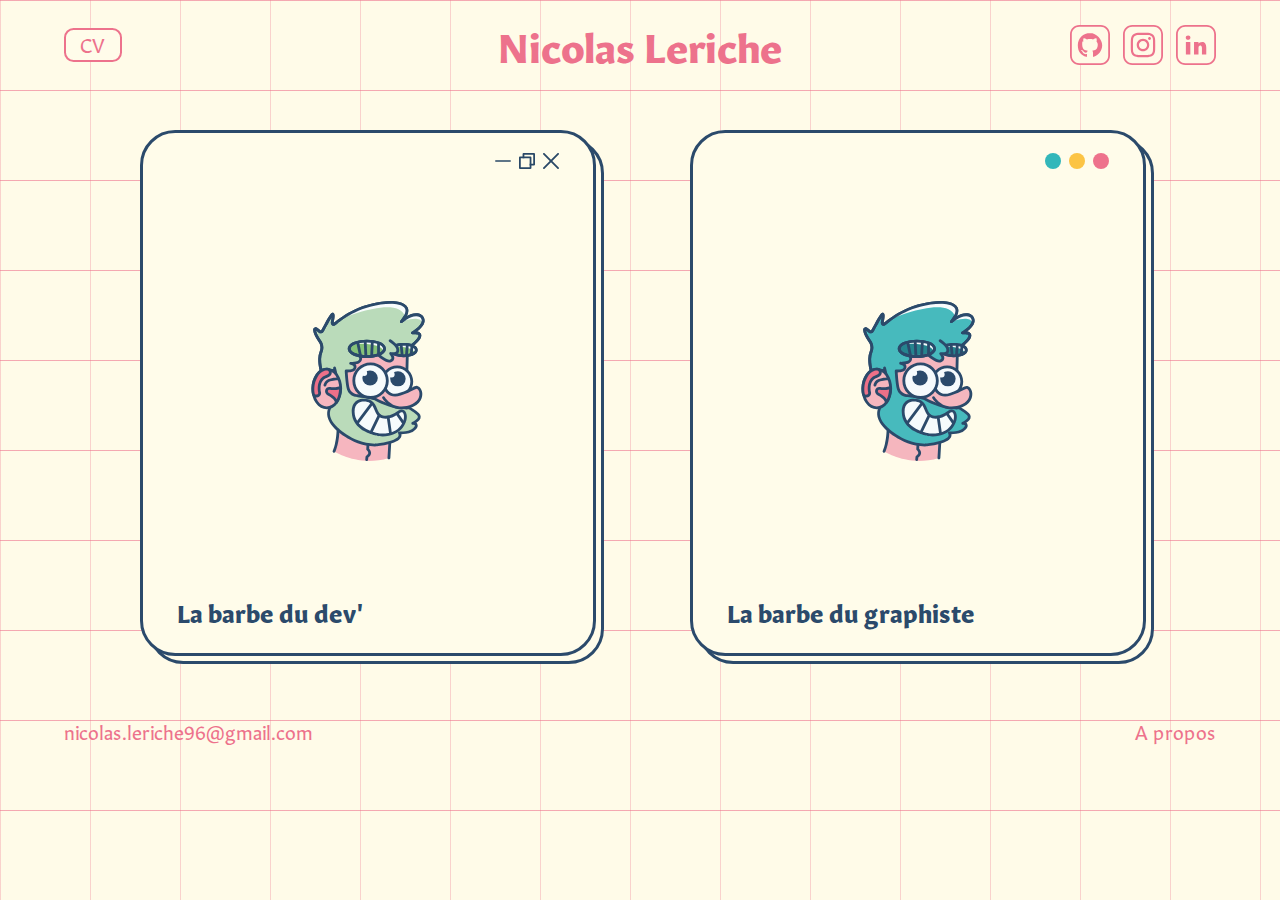
<file: html/index.html>
<!DOCTYPE html>
<html lang="fr">
<head>
    <meta charset="UTF-8">
    <meta name="viewport" content="width=device-width, initial-scale=1.0">
    <link rel="stylesheet" href="../css/style.css">
    <link rel="stylesheet" href="../css/background.css">
    <link rel="stylesheet" href="../css/font.css">
    <link rel="stylesheet" href="../css/card.css">
    <link rel="stylesheet" href="../css/nav.css">
    <title>La barbe du portfolio</title>
</head>
<body>
    <!-- Sprite SVG avec icônes sociales -->
    <svg xmlns="http://www.w3.org/2000/svg" style="display: none;">
        <!-- GitHub -->
        <symbol id="icon-github" viewBox="0 0 408.4 408.4">
            <rect class="st1" width="408.4" height="408.4" rx="116.9" ry="116.9"/>
            <path class="st0" d="M313.7,408.4H94.7c-52.2,0-94.7-42.5-94.7-94.7V94.7C0,42.5,42.5,0,94.7,0h219c52.2,0,94.7,42.5,94.7,94.7v219c0,52.2-42.5,94.7-94.7,94.7h0ZM94.7,18.4c-42.1,0-76.3,34.2-76.3,76.3v219c0,42.1,34.2,76.3,76.3,76.3h219c42.1,0,76.3-34.2,76.3-76.3V94.7c0-42.1-34.2-76.3-76.3-76.3H94.7Z"/>
            <path class="st0" d="M204.2,82.8c-68.7,0-124.5,55.7-124.5,124.5s35.7,101.7,85.1,118.1c6.2,1.1,8.5-2.7,8.5-6s-.1-12.8-.2-23.2c-34.6,7.5-41.9-14.7-41.9-14.7-5.7-14.4-13.8-18.2-13.8-18.2-11.3-7.7.8-7.6.8-7.6,12.5.9,19.1,12.8,19.1,12.8,11.1,19,29.1,13.5,36.2,10.4,1.1-8,4.3-13.5,7.9-16.6-27.6-3.1-56.7-13.8-56.7-61.5s4.9-24.7,12.8-33.4c-1.3-3.1-5.6-15.8,1.2-32.9,0,0,10.4-3.4,34.2,12.8,9.9-2.8,20.6-4.1,31.2-4.2,10.6,0,21.2,1.4,31.2,4.2,23.8-16.1,34.2-12.8,34.2-12.8,6.8,17.1,2.5,29.8,1.2,32.9,8,8.7,12.8,19.8,12.8,33.4,0,47.8-29.1,58.3-56.8,61.4,4.5,3.9,8.4,11.4,8.4,23,0,16.6-.1,30.1-.1,34.2s2.2,7.2,8.6,6c49.4-16.5,85-63.1,85-118.1s-55.7-124.5-124.5-124.5h0Z"/>
        </symbol>

        <!-- Instagram -->
        <symbol id="icon-instagram" viewBox="0 0 408.4 408.4">
            <rect class="st1" width="408.4" height="408.4" rx="116.9" ry="116.9"/>
            <path class="st0" d="M313.7,408.4H94.7c-52.2,0-94.7-42.5-94.7-94.7V94.7C0,42.5,42.5,0,94.7,0h219c52.2,0,94.7,42.5,94.7,94.7v219c0,52.2-42.5,94.7-94.7,94.7h0ZM94.7,18.4c-42.1,0-76.3,34.2-76.3,76.3v219c0,42.1,34.2,76.3,76.3,76.3h219c42.1,0,76.3-34.2,76.3-76.3V94.7c0-42.1-34.2-76.3-76.3-76.3H94.7Z"/>
            <path class="st0" d="M204.2,101.8c33.4,0,37.3.1,50.5.7,12.2.6,18.8,2.6,23.2,4.3,5.8,2.3,10,5,14.4,9.3,4.4,4.4,7.1,8.5,9.3,14.4,1.7,4.4,3.8,11,4.3,23.2.6,13.2.7,17.1.7,50.5s-.1,37.3-.7,50.5c-.6,12.2-2.6,18.8-4.3,23.2-2.3,5.8-5,10-9.3,14.4s-8.5,7.1-14.4,9.3c-4.4,1.7-11,3.8-23.2,4.3-13.2.6-17.1.7-50.5.7s-37.3-.1-50.5-.7c-12.2-.6-18.8-2.6-23.2-4.3-5.8-2.3-10-5-14.4-9.3s-7.1-8.5-9.3-14.4c-1.7-4.4-3.8-11-4.3-23.2-.6-13.2-.7-17.1-.7-50.5s.1-37.3.7-50.5c.6-12.2,2.6-18.8,4.3-23.2,2.3-5.8,5-10,9.3-14.4,4.4-4.4,8.5-7.1,14.4-9.3,4.4-1.7,11-3.8,23.2-4.3,13.2-.6,17.1-.7,50.5-.7M204.2,79.3c-33.9,0-38.2.1-51.5.8-13.3.6-22.4,2.7-30.3,5.8-8.2,3.2-15.2,7.5-22.1,14.4-6.9,6.9-11.2,13.9-14.4,22.1-3.1,8-5.2,17-5.8,30.3-.6,13.3-.8,17.6-.8,51.5s.1,38.2.8,51.5c.6,13.3,2.7,22.4,5.8,30.3,3.2,8.2,7.5,15.2,14.4,22.1,6.9,6.9,13.9,11.2,22.1,14.4,8,3.1,17,5.2,30.3,5.8,13.3.6,17.6.8,51.5.8s38.2-.1,51.5-.8c13.3-.6,22.4-2.7,30.3-5.8,8.2-3.2,15.2-7.5,22.1-14.4,6.9-6.9,11.2-13.9,14.4-22.1,3.1-8,5.2-17,5.8-30.3.6-13.3.8-17.6.8-51.5s-.1-38.2-.8-51.5c-.6-13.3-2.7-22.4-5.8-30.3-3.2-8.2-7.5-15.2-14.4-22.1-6.9-6.9-13.9-11.2-22.1-14.4-8-3.1-17-5.2-30.3-5.8-13.3-.6-17.6-.8-51.5-.8ZM204.2,140.1c-35.4,0-64.1,28.7-64.1,64.1s28.7,64.1,64.1,64.1,64.1-28.7,64.1-64.1-28.7-64.1-64.1-64.1h0ZM204.2,245.9c-23,0-41.6-18.6-41.6-41.6s18.6-41.6,41.6-41.6,41.6,18.6,41.6,41.6-18.6,41.6-41.6,41.6h0ZM285.9,137.5c0,8.3-6.7,15-15,15s-15-6.7-15-15,6.7-15,15-15,15,6.7,15,15Z"/>
        </symbol>

        <!-- LinkedIn -->
        <symbol id="icon-linkedin" viewBox="0 0 408.4 408.4">
            <rect class="st1" width="408.4" height="408.4" rx="116.9" ry="116.9"/>
            <path class="st0" d="M313.7,408.4H94.7c-52.2,0-94.7-42.5-94.7-94.7V94.7C0,42.5,42.5,0,94.7,0h219c52.2,0,94.7,42.5,94.7,94.7v219c0,52.2-42.5,94.7-94.7,94.7ZM94.7,18.4c-42.1,0-76.3,34.2-76.3,76.3v219c0,42.1,34.2,76.3,76.3,76.3h219c42.1,0,76.3-34.2,76.3-76.3V94.7c0-42.1-34.2-76.3-76.3-76.3H94.7Z"/>
            <path class="st0" d="M124.3,107.8c-15.5,0-24.8,9.3-24.8,21.7s9.3,21.6,23.2,21.6,24.8-9.3,24.8-21.6-9.3-21.7-23.2-21.7ZM100.8,174.3v126.4h45.6v-126.4h-45.6ZM184,174.3v126.4h45.6v-69.1c0-20.6,14.7-23.5,19.1-23.5s16.2,4.4,16.2,23.5v69.1h44.1v-69.1c0-39.7-17.6-57.3-39.7-57.3s-33.8,7.3-39.7,17.6v-17.6h-45.6,0Z"/>
        </symbol>
    </svg>
    <div class="Grille">
        <header>
            <nav>
                <div class="cv">
                    <a href="https://ugc.production.linktr.ee/335f0bf7-d2ad-45ad-af68-4c1216f70c88_cv-nicolas-leriche-2025.pdf" target="_blank">CV</a>
                </div>
                <div class="nom">
                    <h1>Nicolas Leriche</h1>
                </div>
                <div class="reseaux">
                    <a href="https://github.com/Nicolrc" target="_blank">
                        <svg class="github">
                            <use xlink:href="#icon-github"></use>
                        </svg>
                    </a>
                    <a href="https://www.instagram.com/labarbedugraphiste/" target="_blank">
                        <svg class="instagram">
                            <use xlink:href="#icon-instagram"></use>
                        </svg>
                    </a>
                    <a href="https://www.linkedin.com/in/nicolasleriche/" target="_blank">
                        <svg class="linkedin">
                            <use xlink:href="#icon-linkedin"></use>
                        </svg>
                    </a>
                </div>
            </nav>
        </header>
        <div class="containerCard">
            <div class="card-wrapper">
                <div class="card-background"></div>
                <div class="cardDev">
                    <div class="feunetre">
                        <img src="../img/winmoins.svg" alt="" aria-hidden="true">
                        <img src="../img/winfeunetre.svg" alt="" aria-hidden="true">
                        <img src="../img/wincroix.svg" alt="" aria-hidden="true">
                    </div>
                    <div class="logodev">
                        <img src="../img/logodev.svg" alt="Logo la barbe du dev'">
                    </div>
                    <div class="description">
                        <h2>La barbe du dev'</h2>
                    </div>
                </div>
            </div>

            <div class="card-wrapper">
                <div class="card-background"></div>
                <div class="cardGraph">
                    <div class="feunetre">
                        <img src="../img/applebtnbleu.svg" alt="" aria-hidden="true">
                        <img src="../img/applebtnjaune.svg" alt="" aria-hidden="true">
                        <img src="../img/applebtnrose.svg" alt="" aria-hidden="true">
                    </div>
                    <div class="logograph">
                        <img src="../img/logograph.svg" alt="Logo la barbe du graphiste">
                    </div>
                    <div class="description">
                        <h2>La barbe du graphiste</h2>
                    </div>
                </div>
            </div>
            </div>

        <div class="pied">
            <div class="mail">
                <p>
                    <a href="mailto:nicolas.leriche96@gmail.com" target="_blank">nicolas.leriche96@gmail.com</a>
                </p>
            </div>
            <div class="apropos">
                <a href="#">A propos</a>
            </div>
        </div>
    </div>
</body>
</html>
</file>
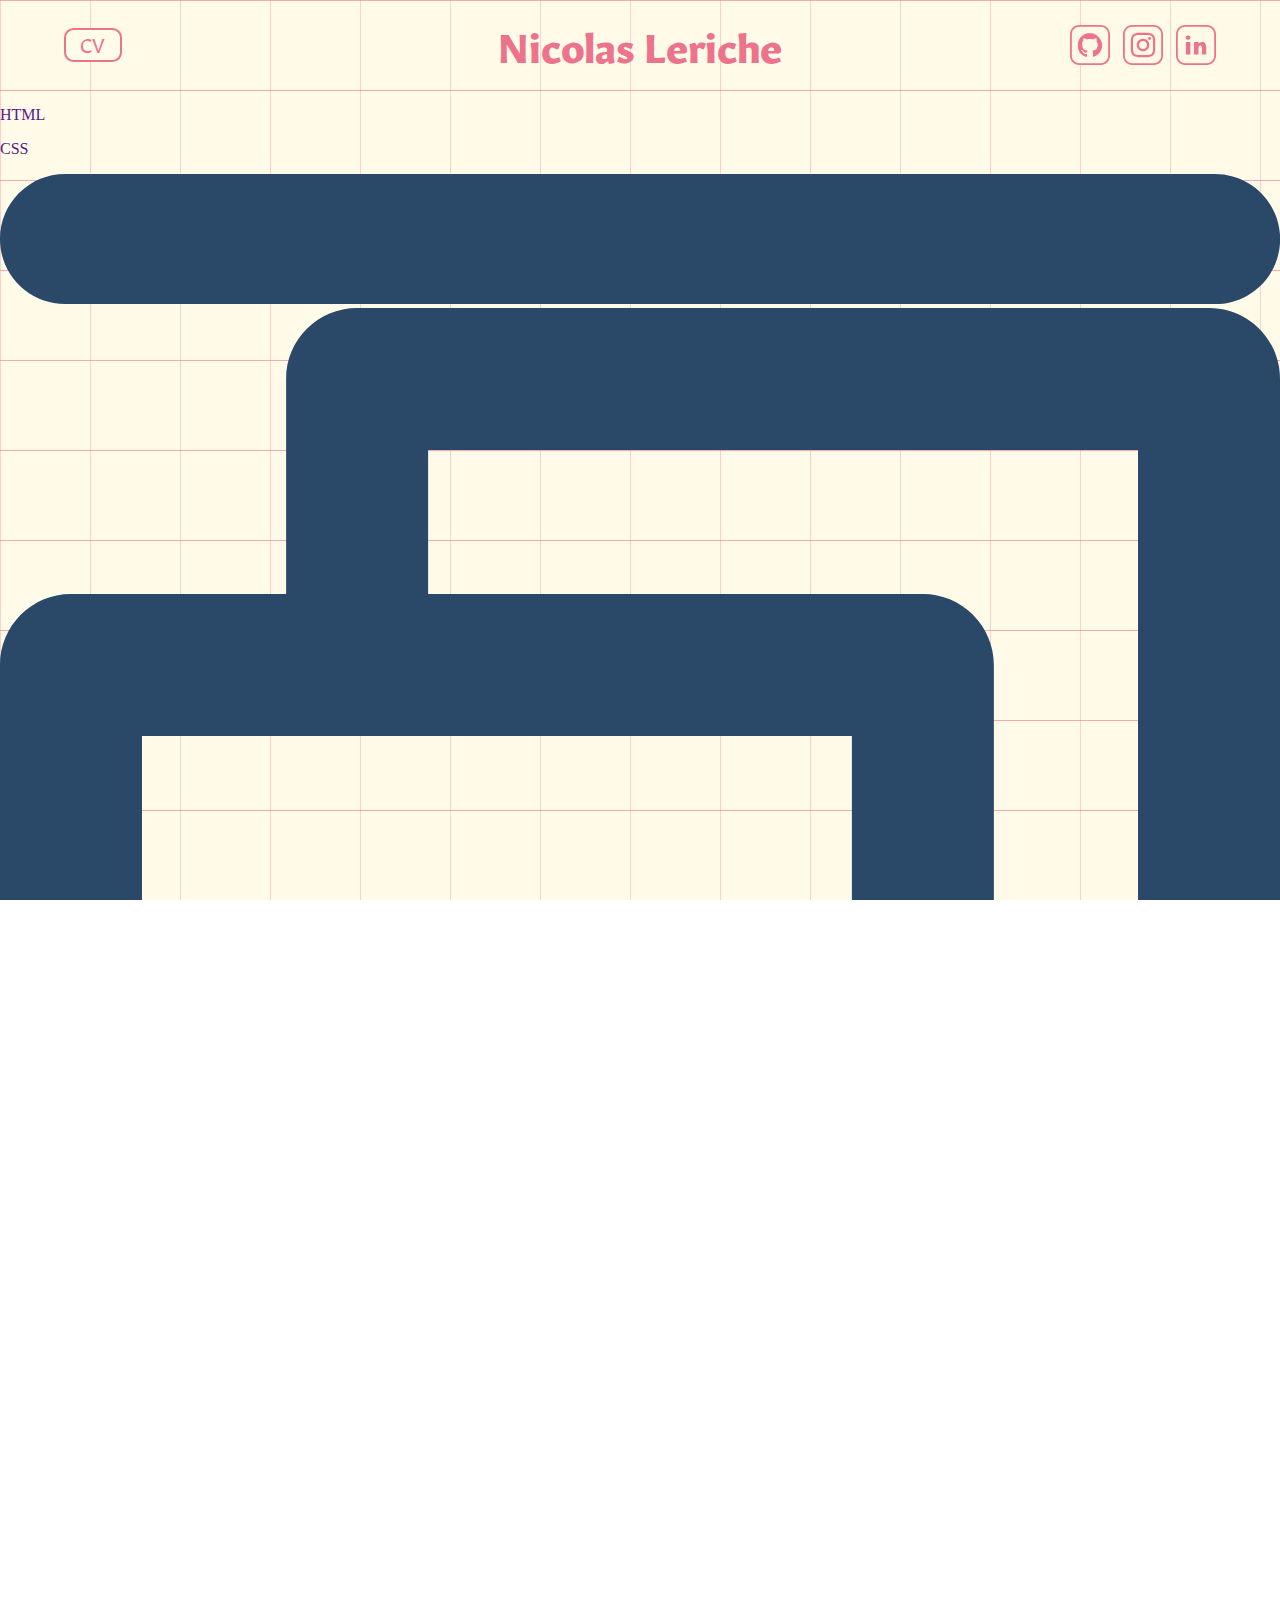
<file: html/projetsDev.html>
<!DOCTYPE html>
<html lang="fr">
<head>
    <meta charset="UTF-8">
    <meta name="viewport" content="width=device-width, initial-scale=1.0">
    <link rel="stylesheet" href="../css/style.css">
    <link rel="stylesheet" href="../css/background.css">
    <link rel="stylesheet" href="../css/font.css">
    <link rel="stylesheet" href="../css/card.css">
    <link rel="stylesheet" href="../css/nav.css">
    <link rel="stylesheet" href="../css/variable.css">
    <title>La barbe du portfolio</title>
</head>
<body>
<!-- Sprite SVG avec icônes sociales -->
<svg xmlns="http://www.w3.org/2000/svg" style="display: none;">
    <!-- GitHub -->
    <symbol id="icon-github" viewBox="0 0 408.4 408.4">
        <rect class="st1" width="408.4" height="408.4" rx="116.9" ry="116.9"/>
        <path class="st0" d="M313.7,408.4H94.7c-52.2,0-94.7-42.5-94.7-94.7V94.7C0,42.5,42.5,0,94.7,0h219c52.2,0,94.7,42.5,94.7,94.7v219c0,52.2-42.5,94.7-94.7,94.7h0ZM94.7,18.4c-42.1,0-76.3,34.2-76.3,76.3v219c0,42.1,34.2,76.3,76.3,76.3h219c42.1,0,76.3-34.2,76.3-76.3V94.7c0-42.1-34.2-76.3-76.3-76.3H94.7Z"/>
        <path class="st0" d="M204.2,82.8c-68.7,0-124.5,55.7-124.5,124.5s35.7,101.7,85.1,118.1c6.2,1.1,8.5-2.7,8.5-6s-.1-12.8-.2-23.2c-34.6,7.5-41.9-14.7-41.9-14.7-5.7-14.4-13.8-18.2-13.8-18.2-11.3-7.7.8-7.6.8-7.6,12.5.9,19.1,12.8,19.1,12.8,11.1,19,29.1,13.5,36.2,10.4,1.1-8,4.3-13.5,7.9-16.6-27.6-3.1-56.7-13.8-56.7-61.5s4.9-24.7,12.8-33.4c-1.3-3.1-5.6-15.8,1.2-32.9,0,0,10.4-3.4,34.2,12.8,9.9-2.8,20.6-4.1,31.2-4.2,10.6,0,21.2,1.4,31.2,4.2,23.8-16.1,34.2-12.8,34.2-12.8,6.8,17.1,2.5,29.8,1.2,32.9,8,8.7,12.8,19.8,12.8,33.4,0,47.8-29.1,58.3-56.8,61.4,4.5,3.9,8.4,11.4,8.4,23,0,16.6-.1,30.1-.1,34.2s2.2,7.2,8.6,6c49.4-16.5,85-63.1,85-118.1s-55.7-124.5-124.5-124.5h0Z"/>
    </symbol>

    <!-- Instagram -->
    <symbol id="icon-instagram" viewBox="0 0 408.4 408.4">
        <rect class="st1" width="408.4" height="408.4" rx="116.9" ry="116.9"/>
        <path class="st0" d="M313.7,408.4H94.7c-52.2,0-94.7-42.5-94.7-94.7V94.7C0,42.5,42.5,0,94.7,0h219c52.2,0,94.7,42.5,94.7,94.7v219c0,52.2-42.5,94.7-94.7,94.7h0ZM94.7,18.4c-42.1,0-76.3,34.2-76.3,76.3v219c0,42.1,34.2,76.3,76.3,76.3h219c42.1,0,76.3-34.2,76.3-76.3V94.7c0-42.1-34.2-76.3-76.3-76.3H94.7Z"/>
        <path class="st0" d="M204.2,101.8c33.4,0,37.3.1,50.5.7,12.2.6,18.8,2.6,23.2,4.3,5.8,2.3,10,5,14.4,9.3,4.4,4.4,7.1,8.5,9.3,14.4,1.7,4.4,3.8,11,4.3,23.2.6,13.2.7,17.1.7,50.5s-.1,37.3-.7,50.5c-.6,12.2-2.6,18.8-4.3,23.2-2.3,5.8-5,10-9.3,14.4s-8.5,7.1-14.4,9.3c-4.4,1.7-11,3.8-23.2,4.3-13.2.6-17.1.7-50.5.7s-37.3-.1-50.5-.7c-12.2-.6-18.8-2.6-23.2-4.3-5.8-2.3-10-5-14.4-9.3s-7.1-8.5-9.3-14.4c-1.7-4.4-3.8-11-4.3-23.2-.6-13.2-.7-17.1-.7-50.5s.1-37.3.7-50.5c.6-12.2,2.6-18.8,4.3-23.2,2.3-5.8,5-10,9.3-14.4,4.4-4.4,8.5-7.1,14.4-9.3,4.4-1.7,11-3.8,23.2-4.3,13.2-.6,17.1-.7,50.5-.7M204.2,79.3c-33.9,0-38.2.1-51.5.8-13.3.6-22.4,2.7-30.3,5.8-8.2,3.2-15.2,7.5-22.1,14.4-6.9,6.9-11.2,13.9-14.4,22.1-3.1,8-5.2,17-5.8,30.3-.6,13.3-.8,17.6-.8,51.5s.1,38.2.8,51.5c.6,13.3,2.7,22.4,5.8,30.3,3.2,8.2,7.5,15.2,14.4,22.1,6.9,6.9,13.9,11.2,22.1,14.4,8,3.1,17,5.2,30.3,5.8,13.3.6,17.6.8,51.5.8s38.2-.1,51.5-.8c13.3-.6,22.4-2.7,30.3-5.8,8.2-3.2,15.2-7.5,22.1-14.4,6.9-6.9,11.2-13.9,14.4-22.1,3.1-8,5.2-17,5.8-30.3.6-13.3.8-17.6.8-51.5s-.1-38.2-.8-51.5c-.6-13.3-2.7-22.4-5.8-30.3-3.2-8.2-7.5-15.2-14.4-22.1-6.9-6.9-13.9-11.2-22.1-14.4-8-3.1-17-5.2-30.3-5.8-13.3-.6-17.6-.8-51.5-.8ZM204.2,140.1c-35.4,0-64.1,28.7-64.1,64.1s28.7,64.1,64.1,64.1,64.1-28.7,64.1-64.1-28.7-64.1-64.1-64.1h0ZM204.2,245.9c-23,0-41.6-18.6-41.6-41.6s18.6-41.6,41.6-41.6,41.6,18.6,41.6,41.6-18.6,41.6-41.6,41.6h0ZM285.9,137.5c0,8.3-6.7,15-15,15s-15-6.7-15-15,6.7-15,15-15,15,6.7,15,15Z"/>
    </symbol>

    <!-- LinkedIn -->
    <symbol id="icon-linkedin" viewBox="0 0 408.4 408.4">
        <rect class="st1" width="408.4" height="408.4" rx="116.9" ry="116.9"/>
        <path class="st0" d="M313.7,408.4H94.7c-52.2,0-94.7-42.5-94.7-94.7V94.7C0,42.5,42.5,0,94.7,0h219c52.2,0,94.7,42.5,94.7,94.7v219c0,52.2-42.5,94.7-94.7,94.7ZM94.7,18.4c-42.1,0-76.3,34.2-76.3,76.3v219c0,42.1,34.2,76.3,76.3,76.3h219c42.1,0,76.3-34.2,76.3-76.3V94.7c0-42.1-34.2-76.3-76.3-76.3H94.7Z"/>
        <path class="st0" d="M124.3,107.8c-15.5,0-24.8,9.3-24.8,21.7s9.3,21.6,23.2,21.6,24.8-9.3,24.8-21.6-9.3-21.7-23.2-21.7ZM100.8,174.3v126.4h45.6v-126.4h-45.6ZM184,174.3v126.4h45.6v-69.1c0-20.6,14.7-23.5,19.1-23.5s16.2,4.4,16.2,23.5v69.1h44.1v-69.1c0-39.7-17.6-57.3-39.7-57.3s-33.8,7.3-39.7,17.6v-17.6h-45.6,0Z"/>
    </symbol>
</svg>
<div class="Grille">
    <header>
        <nav>
            <div class="cv">
                <a href="https://ugc.production.linktr.ee/335f0bf7-d2ad-45ad-af68-4c1216f70c88_cv-nicolas-leriche-2025.pdf" target="_blank">CV</a>
            </div>
            <div class="nom">
                <a href="index.html" style="text-decoration: none;">
                    <h1>Nicolas Leriche</h1>
                </a>
            </div>
            <div class="reseaux">
                <a href="https://github.com/Nicolrc" target="_blank">
                    <svg class="github">
                        <use xlink:href="#icon-github"></use>
                    </svg>
                </a>
                <a href="https://www.instagram.com/labarbedugraphiste/" target="_blank">
                    <svg class="instagram">
                        <use xlink:href="#icon-instagram"></use>
                    </svg>
                </a>
                <a href="https://www.linkedin.com/in/nicolasleriche/" target="_blank">
                    <svg class="linkedin">
                        <use xlink:href="#icon-linkedin"></use>
                    </svg>
                </a>
            </div>
        </nav>
    </header>
    <div class="GrilleProjetDev">
        <div class="projectContenant">
            <a href="" style="text-decoration: none;">
                <div class="devWrapper">
                    <div class="devProject">
                        <div class="encardCard">
                            <div class="stackContenant">
                                <p>HTML</p>
                                <p>CSS</p>
                            </div>
                            <img src="../img/winmoins.svg" alt="" aria-hidden="true">
                            <img src="../img/winfeunetre.svg" alt="" aria-hidden="true">
                            <img src="../img/wincroix.svg" alt="" aria-hidden="true">
                        </div>
                        <div class="devProjectContent">
                            <div style="display: flex; justify-content: center; align-items: center; color: #2B4A6B; height: 100%">projetsDevs</div>
                        </div>
                        <hr class="devSeparator">
                        <div class="devTitle">TICKETING</div>
                    </div>
                </div>
            </a>
            <a href="" style="text-decoration: none;">
                <div class="devWrapper">
                    <div class="devProject">
                        <div class="encardCard">
                            <div class="stackContenant">
                                <p>HTML</p>
                                <p>CSS</p>
                            </div>
                            <img src="../img/winmoins.svg" alt="" aria-hidden="true">
                            <img src="../img/winfeunetre.svg" alt="" aria-hidden="true">
                            <img src="../img/wincroix.svg" alt="" aria-hidden="true">
                        </div>
                        <div class="devProjectContent">
                            <div style="display: flex; justify-content: center; align-items: center; color: #2B4A6B; height: 100%">projetsDevs</div>
                        </div>
                        <hr class="devSeparator">
                        <div class="devTitle">TICKETING</div>
                    </div>
                </div>
            </a>
        </div>
    </div>

    <div class="pied">
        <div class="mail">
            <p>
                <a href="mailto:nicolas.leriche96@gmail.com" target="_blank">nicolas.leriche96@gmail.com</a>
            </p>
        </div>
        <div class="apropos">
            <a href="#">A propos</a>
        </div>
    </div>
</div>
</body>
</html>
</file>
<file: css/style.css>
.reseaux img {
    width: 2.2rem;
    height: 2.2rem;
}

.feunetre img {
    width: 1rem;
    height: 1rem;
}

.logodev img {
    width: 10rem;
    height: 10rem;
}

.logograph img {
    width: 10rem;
    height: 10rem;
}

.pied{
    display: flex;
    justify-content: space-between;
    align-items: center;
    margin: 0 auto;
    width: 90%;
    height: 5.6rem;
}

.apropos a {
    font-family: Gitant, sans-serif;
    font-style: normal;
    line-height: 1rem;
    color: #ED728C;
    text-decoration: none;
    font-size: 1.2rem;
}

.apropos{
    transition: transform 0.3s ease;
}

.apropos:hover {
    transform: scale(1.1);
}

.apropos a:hover {
    color: #2B4A6B;
}

.mail a{
    font-family: Gitant, sans-serif;
    font-style: normal;
    line-height: 1rem;
    color: #ED728C;
    text-decoration: none;
    font-size: 1.2rem;
}

.mail a:hover{
    color: #2B4A6B;
}

.mail {
    transition: transform 0.3s ease;
}

.mail:hover {
    transform: scale(1.02);
}
</file>
<file: css/background.css>
.Grille {
    background-color: #FFFBE8;
    background-image:
            linear-gradient(rgba(237, 114, 140, 0.6) 1px, transparent 1px),
            linear-gradient(90deg, rgba(237, 114, 140, 0.3)  1px, transparent 1px);
    background-size: 90px 90px;
    background-position: 0 0;
    background-attachment: fixed;  /* Fixe la grille lors du défilement */
    background-repeat: repeat;
    width: 100%;
    min-height: 100vh;
    height: 100%;
    display: flex;
    flex-direction: column;
    position: relative;
    z-index: 0;
}


@media screen and (max-width: 1200px) {
    .Grille {
        background-size: 100px 100px;
    }
}

@media screen and (max-width: 768px) {
    .Grille {
        background-size: 75px 75px;
    }
}

@media screen and (max-width: 480px) {
    .Grille {
        background-size: 50px 50px;
    }
}

html, body {
    margin: 0;
    padding: 0;
    width: 100%;
    height: 100%;
    overflow-x: hidden;
}
</file>
<file: css/font.css>
@font-face {
    font-family: 'Gitant';
    src: url('../font/GitanLatnTRIAL-Rg.woff2') format('woff2');
    font-weight: normal;
    font-style: normal;
}

@font-face {
    font-family: 'Gitant';
    src: url('../font/GitanLatnTRIAL-Bd.woff2') format('woff2');
    font-weight: bold;
    font-style: normal;
}

@font-face {
    font-family: 'Gitant';
    src: url('../font/GitanLatnTRIAL-Eb.woff2') format('woff2');
    font-weight: 900;
    font-style: normal;
}

@font-face {
    font-family: 'Gitant';
    src: url('../font/GitanLatnTRIAL-Sb.woff2') format('woff2');
    font-weight: 500;
    font-style: normal;
}

@font-face {
    font-family: 'Gitant';
    src: url('../font/GitanLatnTRIAL-Me.woff2') format('woff2');
    font-weight: 300;
    font-style: normal;
}
</file>
<file: css/card.css>
.containerCard{
    position: relative;
    display: flex;
    justify-content: center;
    align-items: center;
    width: 90%;
    margin: 0 auto;
    height: 37.5rem;
    gap: 6.25rem;
}

.card-wrapper{
    position: relative;
    width: 40%;
    max-width: 28.125rem;
    height: 32.5rem;
    transition: transform 0.3s ease;
}

.card-wrapper:hover{
    transform: scale(1.05);
    z-index: 100;
}

.card-background{
    position: absolute;
    top: 0.5rem;
    left: 0.5rem;
    width: 100%;
    height: 100%;
    border: 0.22rem solid #2B4A6B;
    background: #FFFCEA;
    border-radius: 2.2rem;
    z-index: 1;
    transition: background-color 0.3s ease;
}

.card-wrapper:hover .card-background{
    background: #2B4A6B;
    top: 0.6rem;
    left: 0.6rem;
}

.cardDev, .cardGraph {
    position: absolute;
    top: 0;
    left: 0;
    display: flex;
    flex-direction: column;
    align-items: center;
    width: 100%;
    height: 100%;
    border: 0.22rem solid #2B4A6B;
    border-radius: 2.2rem;
    background: #FFFCEA;
    z-index: 2;
}


.feunetre{
    justify-content: flex-end;
    display: flex;
    gap: 0.5rem;
    width: 85%;
    padding: 0.3rem 0.65rem;
    margin: 1rem 1rem;
}

.logodev, .logograph{
    display: flex;
    justify-content: center;
    align-items: center;
    width: 100%;
    height: 100%;
}

.description h2{
    font-size: 1.5rem;
    font-family: 'Gitant', sans-serif;
    font-weight: bold;
    color: #2B4A6B;
}

.description {
    display: flex;
    justify-content: start;
    width: 85%;
    align-items: center;

}
</file>
<file: css/nav.css>
header {
    width: 100%;
}

nav {
    position: sticky;
    display: flex;
    justify-content: space-between;
    align-items: center;
    width: 90%;
    margin: 0 auto;
    height: 5.6rem;
}

.cv{
    justify-content: flex-start;
    border: 0.125rem solid #ED728C;
    background-color: #FFFCEA;
    border-radius: 0.6rem;
    height: 1.9rem;
    transition: transform 0.3s ease;
}

.cv:hover{
    border: 0.125rem solid #2B4A6B;
    transform: scale(1.08);
}

.reseaux{
    justify-content: flex-end;
    display: flex;
    align-items: center;
    gap: 0.8rem;
}

.reseaux svg{
    width: 2.5rem;
    height: 2.5rem;
    display: block;
}

.github, .instagram, .linkedin{
    width: 100%;
    height: 100%;
    transition: transform 0.3s ease;
}

.github:hover, .instagram:hover, .linkedin:hover{
    color: #2B4A6B;
    transform: scale(1.08);
}

.reseaux a{
    display: flex;
    align-items: center;
    justify-content: center;
    color: #ED728C;
}

.nom {
    position: absolute;
    left: 50%;
    transform: translateX(-50%);
    display: flex;
    align-items: center;
}

.cv a{
    font-family: Gitant, sans-serif;
    font-style: normal;
    line-height: 1.9rem;
    color: #ED728C;
    text-decoration: none;
    font-size: 1.2rem;
    padding: 0 0.9rem;
    transition: transform 0.3s ease;
}

.cv a:hover{
    color: #2B4A6B;
    transform: scale(1.08);
}

.nom h1 {
    font-size: 2.5rem;
    font-family: Gitant, sans-serif;
    font-weight: bold;
    color: #ED728C;
    line-height: 1;
}

.st0{
    fill: currentColor;
}

.st1{
    fill: #fffae7;
}
</file>
<file: css/variable.css>
:root
{
    --couleurPrimaire: #FFFBE8;
    --couleurSecondaire: #ED728C;
    --couleurTertiaire: #2B4A6B;
    --AutreCouleur: #33b7ba;
}
</file>
